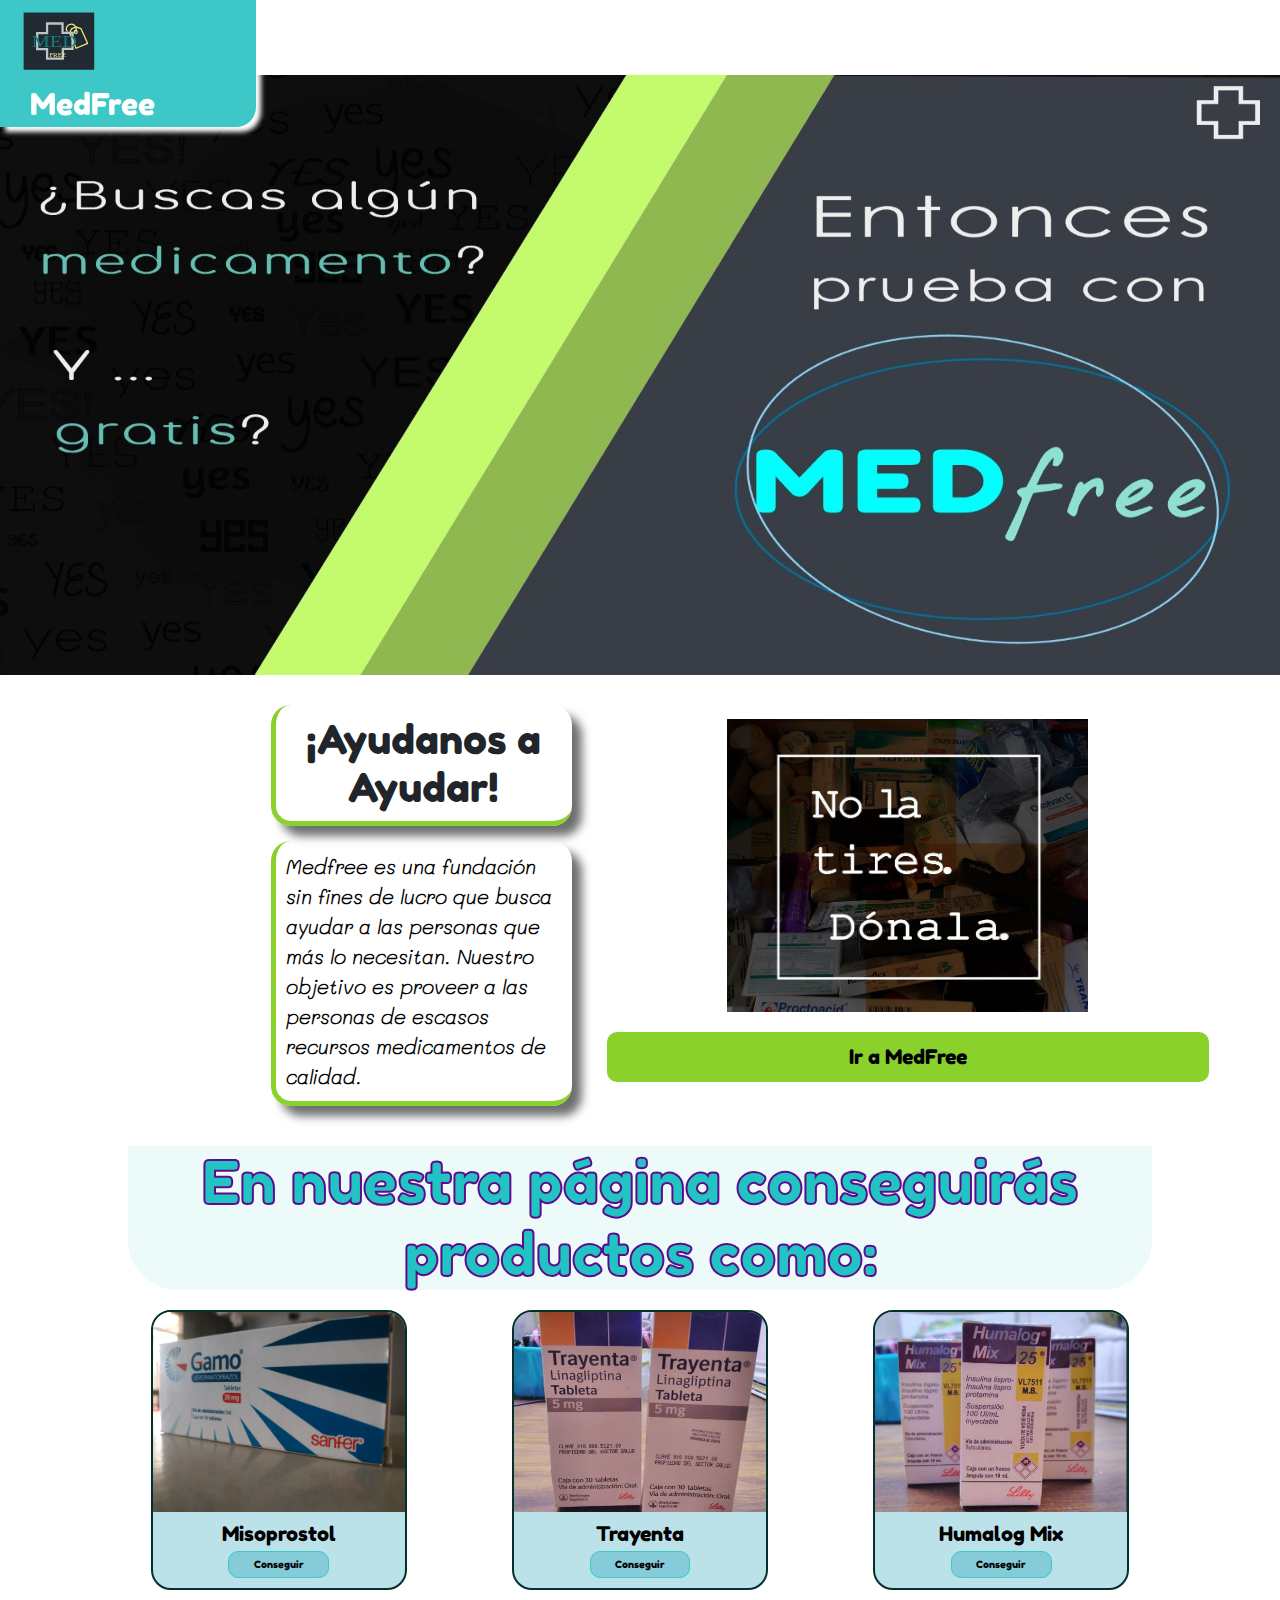
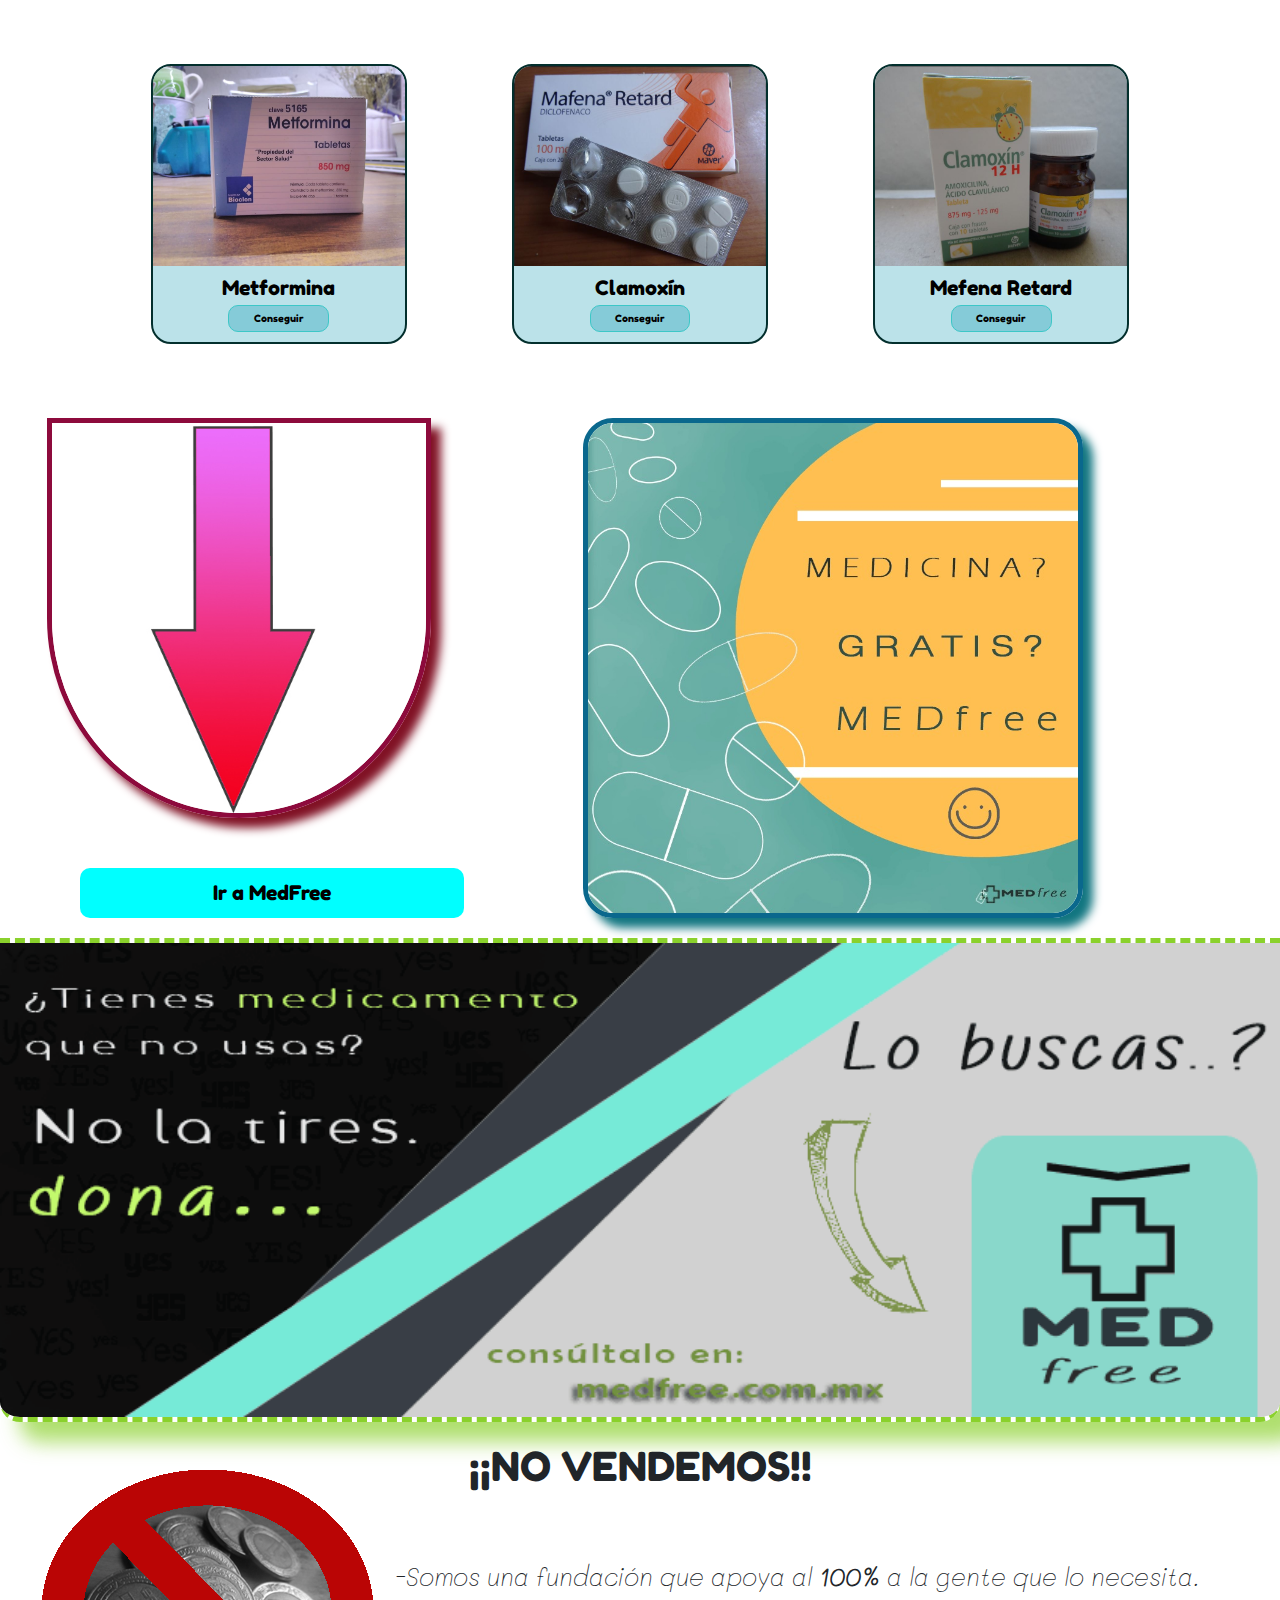
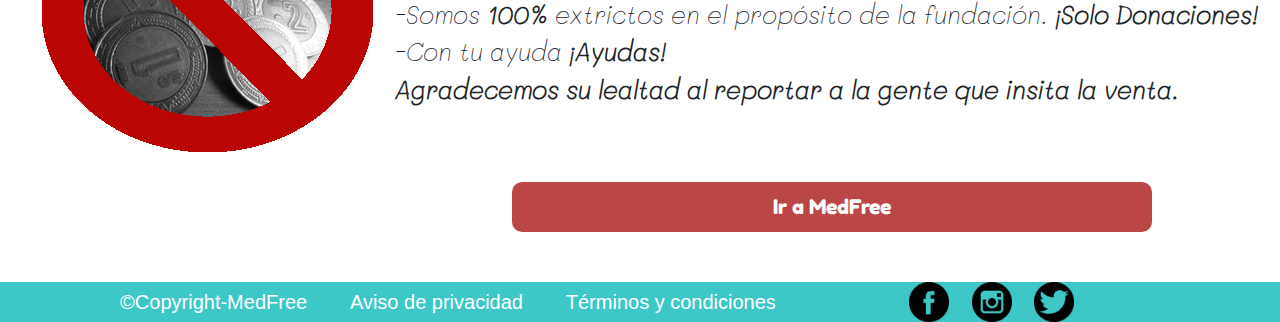
<file: index.html>
<!DOCTYPE html>
<html lang="es">
<head>
    <meta charset="UTF-8">
    <meta name="viewport" content="width=device-width, initial-scale=1.0">
    <link rel="icon" type="image/vnd.microsoft.icon" href="./images/favicon.ico" sizes="16x16">
    <link rel="stylesheet" href="./css/estilos.css">
    <link rel="stylesheet" href="./css/lg.css">
    <link rel="stylesheet" href="./css/md.css">
    <!-- Archivos CSS Bootstrap 4 -->
    <link rel="stylesheet" href="./css/bootstrap.min.css">

    <!-- Archivos personalizados CSS 
    <link type="text/css" rel="stylesheet" href="css/estilos.css">
-->
    <title>Bienvenido a MedFree</title>
</head>
<body>
    <header id="cabecera">
      <img id="logotipo" src="./images/logo.svg" alt="logotipo">
      <a href="medfree.html" id="nombre">MedFree</a>
    </header>
    <img class="imagenInicio" src="images/fgfdgfdg.jpeg" alt="medicamento">
    <!--Quiero Yo Apoyar-->
    <section class="primeraParte">
        <div>
          <h1>¡Ayudanos a Ayudar!</h1>
          <p><strong>
            Medfree es una fundación sin fines de lucro que busca ayudar a las personas que más lo necesitan. Nuestro objetivo es proveer a las personas de escasos recursos medicamentos de calidad.
          </strong>
          </p>
        </div>
        <div>
          <img src="./images/img1recortada.jpeg" alt="">
          <a class="boton" href="medfree.html">Ir a MedFree</a>
        </div>
    </section>
    <!--Estos son algunos medicamentos que puedes encontrar-->
    <section class="productos">
      <h1>En nuestra página conseguirás productos como:</h1>
      <div class="pord quitar">
        <img src="./images/medicina1.jpeg" alt="">
        <h2>Misoprostol</h2>
        <a href="medfree.html">Conseguir</a>
      </div>
      <div class="pord quitar">
        <img src="./images/medicina2.jpg" alt="">
        <h2>Trayenta</h2>
        <a href="medfree.html">Conseguir</a>
      </div>
      <div class="pord quitar">
        <img src="./images/medicina3.jpg" alt="">
        <h2>Humalog Mix</h2>
        <a href="medfree.html">Conseguir</a>
      </div>
      <div class="pord">
        <img src="./images/medicina4.jpeg" alt="">
        <h2>Metformina</h2>
        <a href="medfree.html">Conseguir</a>
      </div>
      <div class="pord">
        <img src="./images/medicina5.JPG" alt="">
        <h2>Clamoxín</h2>
        <a href="medfree.html">Conseguir</a>
      </div>
      <div class="pord">
        <img src="./images/medicina6.JPG" alt="">
        <h2>Mefena Retard</h2>
        <a href="medfree.html">Conseguir</a>
      </div>
    </section>
    <!--Extra-->
    <section class="vender">
      <img id="primera" class="quitar" src="./images/flecha.jpg" alt="">
      <img id="segunda" src="./images/img2.jpeg" alt="">
      <a class="boton" id="botondos" href="medfree.html">Ir a MedFree</a>
    </section>
    <img id="ultima" src="./images/portada-1.gif" alt="">
    <!--NoVendemos-->
    <section class="dinero">
      <h1>¡¡NO VENDEMOS!!</h1>
      <div>
        <img src="./images/nodinero.png" alt="">
        <p>-Somos una fundación que apoya al <strong>100%</strong> a la gente que lo necesita.
          <br>
          -Somos <strong>100%</strong> extrictos en el propósito de la fundación. <strong>¡Solo Donaciones!</strong>
          <br> 
          -Con tu ayuda <STRONg>¡Ayudas!</STRONg>
          <br>
          <strong>Agradecemos su lealtad al reportar a la gente que insita la venta.</strong>
        </p>
      </div>
      <a class="boton" id="botontres" href="medfree.html">Ir a MedFree</a>
    </section>

<!-- Codigo Redes y Terminos-->
    <footer>
        <div class="textoFooter">
            <h3>©Copyright-MedFree</h3>
            <a href="politicas.html"  target="_BLANK">Aviso de privacidad</a>
            <a href="terminos.html" target="_BLANK">Términos y condiciones</a> 
        </div>
        <div class="redesSociales">
            <a href="https://www.facebook.com/MedFreeCompany" target="_BLANK"><img src="./images/icon-face.png" alt="facebook"></a>
            <a href="https://www.instagram.com/medfreecompany/" target="_BLANK"><img src="./images/icon-insta.png" alt="instagram"></a>
            <a href="https://twitter.com/medfreecompany" target="_BLANK"><img src="./images/icon-twitter.png" alt="twitter" ></a>
        </div>
    </footer>

    <!-- Global site tag (gtag.js) - Google Analytics -->
<script async src="https://www.googletagmanager.com/gtag/js?id=UA-174518372-1"></script>
<script>
  window.dataLayer = window.dataLayer || [];
  function gtag(){dataLayer.push(arguments);}
  gtag('js', new Date());

  gtag('config', 'UA-174518372-1');
</script>


</body>
</html>
</file>
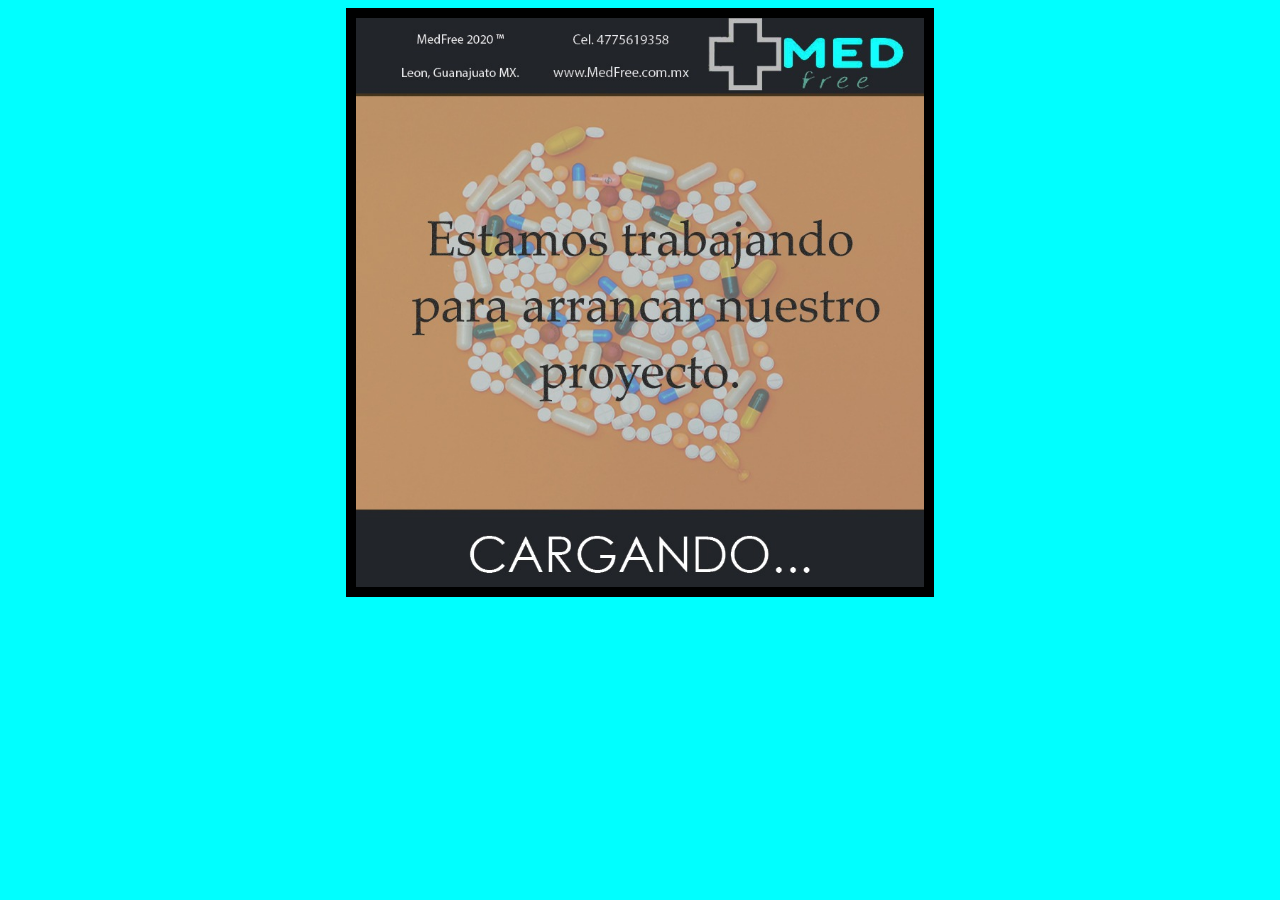
<file: medfree.html>
<!DOCTYPE html>
<html lang="es">
<head>
    <meta charset="UTF-8">
    <meta name="viewport" content="width=device-width, initial-scale=1.0">
    <title>MedFree</title>
</head>
<body style="background-color: aqua; text-align: center;">
    <a href="index.html"><img src="./images/cargando.jpeg" alt="" style="width: 45%; border: 10px solid #000;" ></a>
    
    <!-- Global site tag (gtag.js) - Google Analytics -->
    <script async src="https://www.googletagmanager.com/gtag/js?id=UA-174518372-1"></script>
    <script>
    window.dataLayer = window.dataLayer || [];
    function gtag(){dataLayer.push(arguments);}
    gtag('js', new Date());

    gtag('config', 'UA-174518372-1');
    </script>

</body>
</html>
</file>
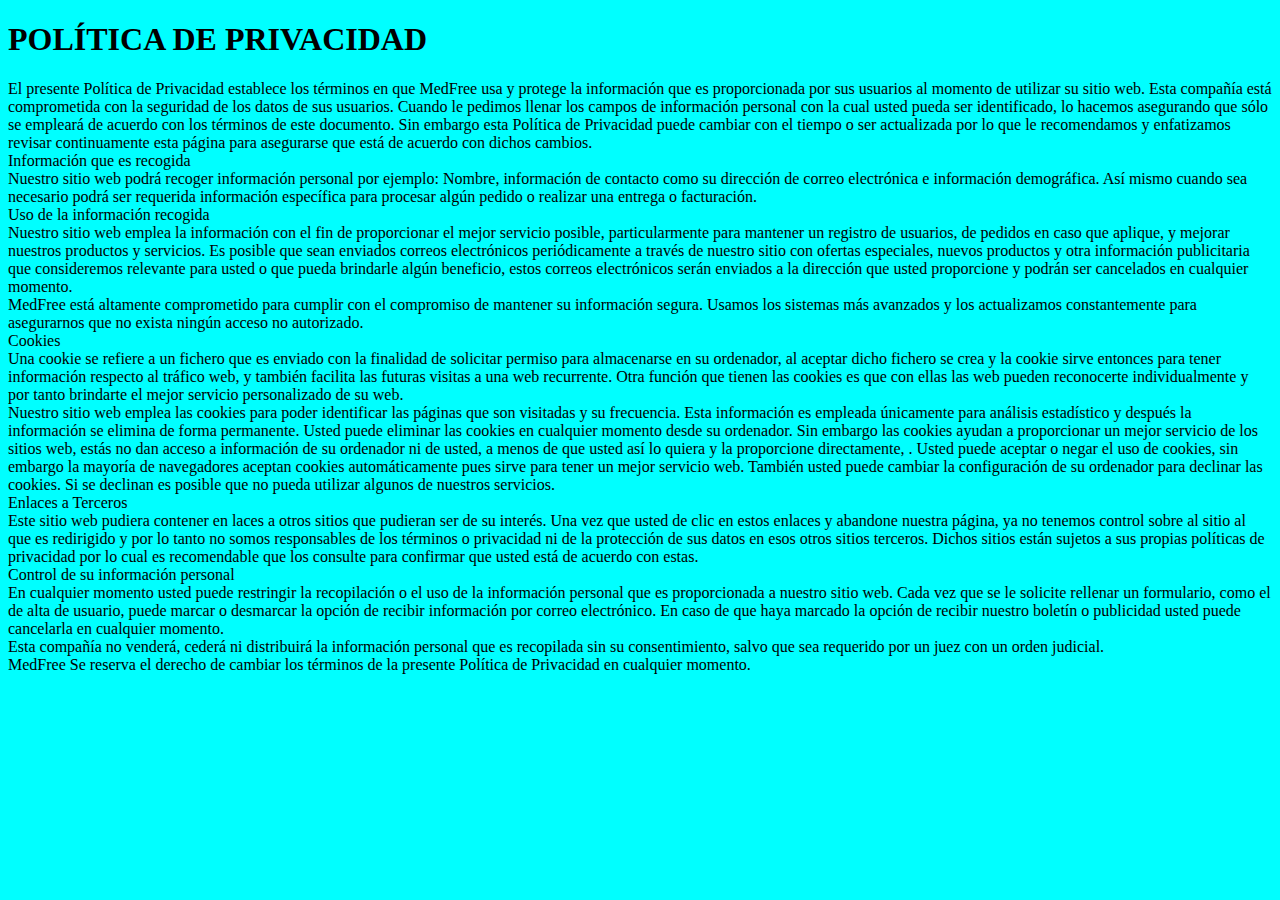
<file: politicas.html>
<!DOCTYPE html>
<html lang="en">
<head>
    <meta charset="UTF-8">
    <meta name="viewport" content="width=device-width, initial-scale=1.0">
    <title>Politica de Privacidad</title>
    <style>
        body{
            background-color: cyan;
        }
    </style>
</head>
<body>
    <h1>POLÍTICA DE PRIVACIDAD</h1>
    <p>
        El presente Política de Privacidad establece los términos en que MedFree usa y protege la información que es proporcionada por sus usuarios al momento de utilizar su sitio web. Esta compañía está comprometida con la seguridad de los datos de sus usuarios. Cuando le pedimos llenar los campos de información personal con la cual usted pueda ser identificado, lo hacemos asegurando que sólo se empleará de acuerdo con los términos de este documento. Sin embargo esta Política de Privacidad puede cambiar con el tiempo o ser actualizada por lo que le recomendamos y enfatizamos revisar continuamente esta página para asegurarse que está de acuerdo con dichos cambios.
        <br>
        Información que es recogida
        <br>
        Nuestro sitio web podrá recoger información personal por ejemplo: Nombre,  información de contacto como  su dirección de correo electrónica e información demográfica. Así mismo cuando sea necesario podrá ser requerida información específica para procesar algún pedido o realizar una entrega o facturación.
        <br>
        Uso de la información recogida
        <br>
        Nuestro sitio web emplea la información con el fin de proporcionar el mejor servicio posible, particularmente para mantener un registro de usuarios, de pedidos en caso que aplique, y mejorar nuestros productos y servicios.  Es posible que sean enviados correos electrónicos periódicamente a través de nuestro sitio con ofertas especiales, nuevos productos y otra información publicitaria que consideremos relevante para usted o que pueda brindarle algún beneficio, estos correos electrónicos serán enviados a la dirección que usted proporcione y podrán ser cancelados en cualquier momento.
        <br>
        MedFree está altamente comprometido para cumplir con el compromiso de mantener su información segura. Usamos los sistemas más avanzados y los actualizamos constantemente para asegurarnos que no exista ningún acceso no autorizado.
        <br>
        Cookies
        <br>
        Una cookie se refiere a un fichero que es enviado con la finalidad de solicitar permiso para almacenarse en su ordenador, al aceptar dicho fichero se crea y la cookie sirve entonces para tener información respecto al tráfico web, y también facilita las futuras visitas a una web recurrente. Otra función que tienen las cookies es que con ellas las web pueden reconocerte individualmente y por tanto brindarte el mejor servicio personalizado de su web.
        <br>
        Nuestro sitio web emplea las cookies para poder identificar las páginas que son visitadas y su frecuencia. Esta información es empleada únicamente para análisis estadístico y después la información se elimina de forma permanente. Usted puede eliminar las cookies en cualquier momento desde su ordenador. Sin embargo las cookies ayudan a proporcionar un mejor servicio de los sitios web, estás no dan acceso a información de su ordenador ni de usted, a menos de que usted así lo quiera y la proporcione directamente, . Usted puede aceptar o negar el uso de cookies, sin embargo la mayoría de navegadores aceptan cookies automáticamente pues sirve para tener un mejor servicio web. También usted puede cambiar la configuración de su ordenador para declinar las cookies. Si se declinan es posible que no pueda utilizar algunos de nuestros servicios.
        <br>
        Enlaces a Terceros
        <br>
        Este sitio web pudiera contener en laces a otros sitios que pudieran ser de su interés. Una vez que usted de clic en estos enlaces y abandone nuestra página, ya no tenemos control sobre al sitio al que es redirigido y por lo tanto no somos responsables de los términos o privacidad ni de la protección de sus datos en esos otros sitios terceros. Dichos sitios están sujetos a sus propias políticas de privacidad por lo cual es recomendable que los consulte para confirmar que usted está de acuerdo con estas.
        <br>
        Control de su información personal
        <br>
        En cualquier momento usted puede restringir la recopilación o el uso de la información personal que es proporcionada a nuestro sitio web.  Cada vez que se le solicite rellenar un formulario, como el de alta de usuario, puede marcar o desmarcar la opción de recibir información por correo electrónico.  En caso de que haya marcado la opción de recibir nuestro boletín o publicidad usted puede cancelarla en cualquier momento.
        <br>
        Esta compañía no venderá, cederá ni distribuirá la información personal que es recopilada sin su consentimiento, salvo que sea requerido por un juez con un orden judicial.
        <br>
        MedFree Se reserva el derecho de cambiar los términos de la presente Política de Privacidad en cualquier momento.</p>
</body>
</html>
</file>
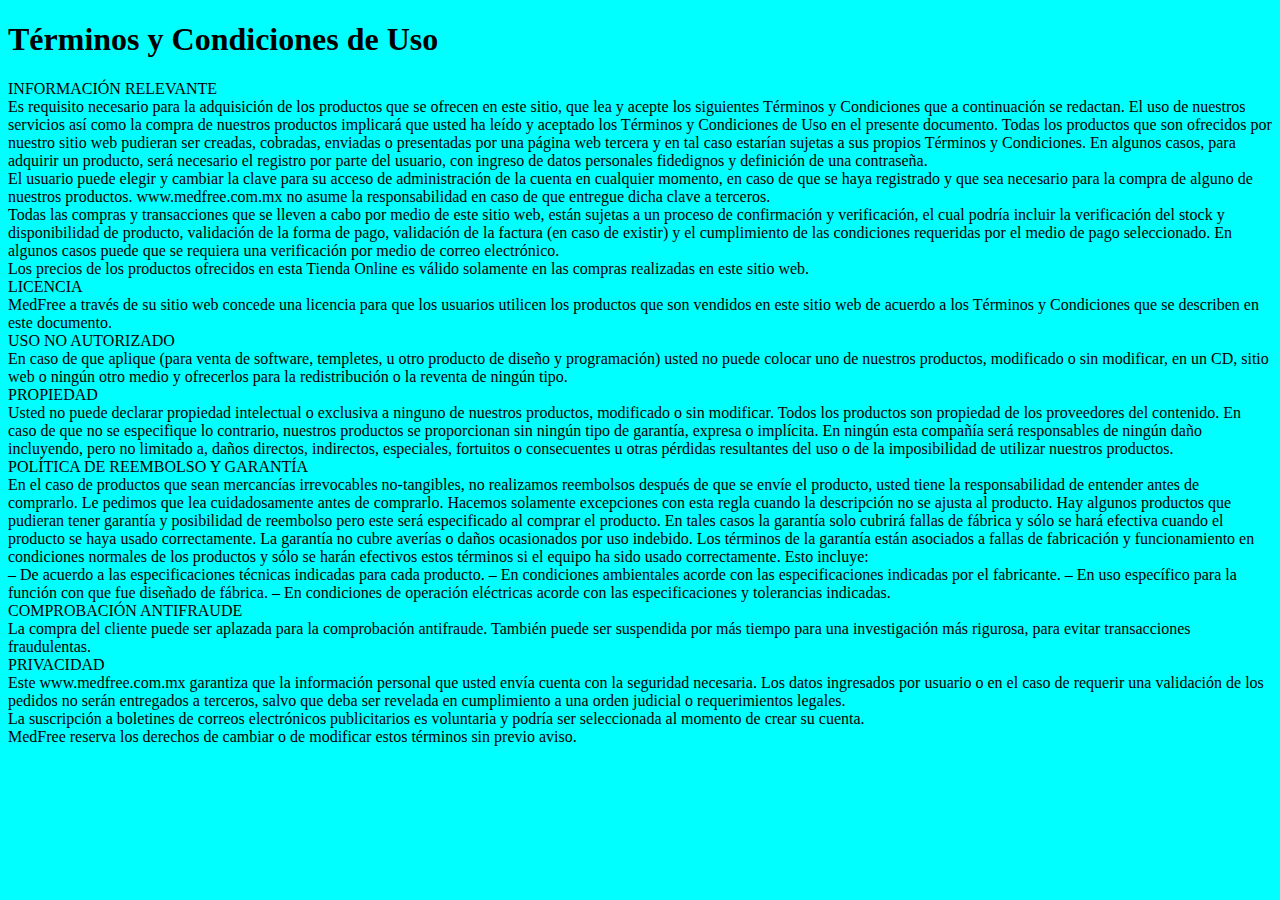
<file: terminos.html>
<!DOCTYPE html>
<html lang="en">
<head>
    <meta charset="UTF-8">
    <meta name="viewport" content="width=device-width, initial-scale=1.0">
    <title>Document</title>
    <style>
        body{
            background-color: cyan;
        }
    </style>
</head>
<body>
    <h1>
        Términos y Condiciones de Uso</h1>
 
    <p>
        INFORMACIÓN RELEVANTE
        <br>
        Es requisito necesario para la adquisición de los productos que se ofrecen en este sitio, que lea y acepte los siguientes Términos y Condiciones que a continuación se redactan. El uso de nuestros servicios así como la compra de nuestros productos implicará que usted ha leído y aceptado los Términos y Condiciones de Uso en el presente documento. Todas los productos  que son ofrecidos por nuestro sitio web pudieran ser creadas, cobradas, enviadas o presentadas por una página web tercera y en tal caso estarían sujetas a sus propios Términos y Condiciones. En algunos casos, para adquirir un producto, será necesario el registro por parte del usuario, con ingreso de datos personales fidedignos y definición de una contraseña.
        <br>
        El usuario puede elegir y cambiar la clave para su acceso de administración de la cuenta en cualquier momento, en caso de que se haya registrado y que sea necesario para la compra de alguno de nuestros productos. www.medfree.com.mx no asume la responsabilidad en caso de que entregue dicha clave a terceros.
        <br>
        Todas las compras y transacciones que se lleven a cabo por medio de este sitio web, están sujetas a un proceso de confirmación y verificación, el cual podría incluir la verificación del stock y disponibilidad de producto, validación de la forma de pago, validación de la factura (en caso de existir) y el cumplimiento de las condiciones requeridas por el medio de pago seleccionado. En algunos casos puede que se requiera una verificación por medio de correo electrónico.
        <br>
        Los precios de los productos ofrecidos en esta Tienda Online es válido solamente en las compras realizadas en este sitio web.
        <br>
        LICENCIA
        <br>
        MedFree  a través de su sitio web concede una licencia para que los usuarios utilicen  los productos que son vendidos en este sitio web de acuerdo a los Términos y Condiciones que se describen en este documento.
        <br>
        USO NO AUTORIZADO
        <br>
        En caso de que aplique (para venta de software, templetes, u otro producto de diseño y programación) usted no puede colocar uno de nuestros productos, modificado o sin modificar, en un CD, sitio web o ningún otro medio y ofrecerlos para la redistribución o la reventa de ningún tipo.
        <br>
        PROPIEDAD
        <br>
        Usted no puede declarar propiedad intelectual o exclusiva a ninguno de nuestros productos, modificado o sin modificar. Todos los productos son propiedad  de los proveedores del contenido. En caso de que no se especifique lo contrario, nuestros productos se proporcionan  sin ningún tipo de garantía, expresa o implícita. En ningún esta compañía será  responsables de ningún daño incluyendo, pero no limitado a, daños directos, indirectos, especiales, fortuitos o consecuentes u otras pérdidas resultantes del uso o de la imposibilidad de utilizar nuestros productos.
        <br>
        POLÍTICA DE REEMBOLSO Y GARANTÍA
        <br>
        En el caso de productos que sean  mercancías irrevocables no-tangibles, no realizamos reembolsos después de que se envíe el producto, usted tiene la responsabilidad de entender antes de comprarlo.  Le pedimos que lea cuidadosamente antes de comprarlo. Hacemos solamente excepciones con esta regla cuando la descripción no se ajusta al producto. Hay algunos productos que pudieran tener garantía y posibilidad de reembolso pero este será especificado al comprar el producto. En tales casos la garantía solo cubrirá fallas de fábrica y sólo se hará efectiva cuando el producto se haya usado correctamente. La garantía no cubre averías o daños ocasionados por uso indebido. Los términos de la garantía están asociados a fallas de fabricación y funcionamiento en condiciones normales de los productos y sólo se harán efectivos estos términos si el equipo ha sido usado correctamente. Esto incluye:
        <br>
        – De acuerdo a las especificaciones técnicas indicadas para cada producto.
        – En condiciones ambientales acorde con las especificaciones indicadas por el fabricante.
        – En uso específico para la función con que fue diseñado de fábrica.
        – En condiciones de operación eléctricas acorde con las especificaciones y tolerancias indicadas.
        <br>
        COMPROBACIÓN ANTIFRAUDE
        <br>
        La compra del cliente puede ser aplazada para la comprobación antifraude. También puede ser suspendida por más tiempo para una investigación más rigurosa, para evitar transacciones fraudulentas.
        <br>
        PRIVACIDAD
        <br>
        Este www.medfree.com.mx garantiza que la información personal que usted envía cuenta con la seguridad necesaria. Los datos ingresados por usuario o en el caso de requerir una validación de los pedidos no serán entregados a terceros, salvo que deba ser revelada en cumplimiento a una orden judicial o requerimientos legales.
        <br>
        La suscripción a boletines de correos electrónicos publicitarios es voluntaria y podría ser seleccionada al momento de crear su cuenta.
        <br>
        MedFree reserva los derechos de cambiar o de modificar estos términos sin previo aviso.</p>
</body>
</html>
</file>
<file: css/estilos.css>
@font-face{
    font-family: 'titulo';
    src: url(../font/FredokaOne-Regular.ttf);
}
@font-face{
    font-family: 'texto';
    src: url(../font/Mali-ExtraLightItalic.ttf);
}
*{
    margin: 0;
    padding: 0;
    box-sizing: border-box;
}
html{
    font-size: 10px;
}                                                 /*BARRA SUPERIOR (LOGO TITULO Y SELECCION)*/
#nombre:hover{
    color: #000;
}

#cabecera{
    background-color:#3dc7c7;
    width: 20%;
    height: auto;
    position: fixed;
    display: block;
    font-family: 'titulo';
    top:0;
    left: 0;
    border-bottom-right-radius: 20px;
    box-shadow: 5px 5px 5px #fff;
    z-index: 10;
}
    #logotipo{
        display: inline-block;
        width: 100px;
        margin-left:10px;
        vertical-align: middle;
    }
    #nombre{
        display: inline-block;
        font-size: 3rem;
        color: #fff;
        vertical-align: middle;
        margin-left: 30px;
    }
.imagenInicio{
    width: 100%;
    position: relative;
    top: 75px;
    height: 600px;
    margin-bottom: 75px;
    z-index: 0;
}
.primeraParte{
    display: block;
    width: 100%;
    height: auto;
    margin-top: 30px;
    font-size: 20px;
}
.primeraParte div{
    width: 47%;
    text-align: center;
    display: inline-block;
    vertical-align: middle;
}
.primeraParte div h1{
    text-align: center;
    font-family: 'titulo';
    font-size: 40px;
    border-bottom: 5px solid #8ad12c;
}
.primeraParte div p{
    border-bottom: 5px solid #8ad12c;
    margin-top: 15px;
    font-family: 'texto';
    color: #000;
    text-align: left;
}
.primeraParte div p, .primeraParte div h1{
    box-shadow: 10px 10px 10px rgb(110, 112, 112);
    border-left: 5px solid #8ad12c;
    border-radius: 20px;
    padding: 10px;
    width: 50%;
    margin-left: 45%;
}
.primeraParte img{
    display: block;
    width: 60%;
    position: relative;
    bottom: 20px;
    margin: 0 auto;
}
.boton{
    display: block;
    text-decoration: none;
    color: #000;
    font-family: 'titulo';
    border-radius: 10px;
    padding: 10px 15%;
    background-color: #8ad12c;
}
.boton:hover, .primeraParte img:hover{
    border: 3px dashed #0a688d;
}
#botondos{
    width: 30%;
    text-decoration: none;
    position: relative;
    bottom: 50px;
    left: 80px;
    font-size: 20px;
    padding: 10px 0;
    background-color: aqua;
}
#botondos:hover{
    border: 3px dashed #d13a2c;
}
/*Productos*/
.productos{
    width: 100%;
    height: auto;
    background-image: url(../images/muchosmed2.jpeg);
    background-size: 100%;
    background-attachment: fixed;
    text-align: center;
    margin-top: 30px;
    font-family: 'titulo';
}
.productos h1{
    color: #5d0a8d;
    background-color: #3dc7c718;
    width: 80%;
    margin: 0 auto;
    font-size: 60px;
    -webkit-text-fill-color: #21c3c3;
    -webkit-text-stroke: 2px;
    border-bottom-left-radius: 50px;
    border-bottom-right-radius: 50px;
}
.pord{
    display: inline-block;
    width: 20%;
    height: 280px;
    margin: 20px 4%;
    background-color: #6fc2d178;
    margin-bottom: 50px;
    border: 2px solid #032f2d;
    border-radius: 20px;
    overflow: hidden;
    color: #000;
}
.pord:hover{
    box-shadow: 10px 10px 10px rgb(85, 218, 211);
    border: 5px solid rgb(1, 200, 184);
}
.pord img{
    width: 100%;
    height: 200px;
}
.pord h2{
    display: block;
    margin-top: 10px;
}
.pord a{
    display: block;
    text-decoration: none;
    border: 1px solid #3dc7c7;
    padding: 5px;
    font-size: 10px;
    width: 40%;
    margin-left: 30%;
    border-radius: 10px;
    background-color:#6fc2d1b7;
    color: #000;
}
.pord a{
    text-decoration: none;
    color: #000;
}
.vender{
    width: 100%;
    height: 500px;
    text-align: center;
    margin-top: 20px;
}
.vender img{
    width: 30%;
    height: 500px;
}
#primera{
    position: relative;
    right: 150px;
    height: 80%;
    vertical-align: top;
    border-bottom-left-radius:70%;
    border-bottom-right-radius:70%;
    border: 5px solid #8d0a3c;
    box-shadow: 10px 10px 10px #811225;
}

#segunda{
    width: auto;
    border-radius: 30px;
    border: 5px solid #0a688d;
    box-shadow: 10px 10px 10px #127681;
}
.dinero{
    width: 100%;
    height: auto;
    text-align: center;
    margin-top: 20px;
    margin-bottom: 20px;
}
.dinero:hover{
    border-top: 3px solid #000;
    border-bottom: 3px solid #000;
    background-color: bisque;
    box-shadow: 10px 10px 10px #000;
}
.dinero h1{
    font-size: 4rem;
    font-family: 'titulo';
}
.dinero div{
    display: block;
}
.dinero div img{
    position: relative;
    bottom: 30px;
}
.dinero div img, .dinero div p{
    display: inline-block;
    font-family: 'texto';
    font-size: 25px;
    text-align: left;
    padding-left: 20px;
    vertical-align: middle;
}
#botontres{
    width: 50%;
    text-decoration: none;
    padding: 10px 0;
    background-color: #bb4646;
    color: #fff;
    font-size: 20px;
    margin-left: 40%;
    margin-bottom: 50px;
}
#botontres:hover{
    border: 3px dashed #000;
    color: #000;
}
#ultima{
    margin-top: 20px;
    width: 100%;
    border-top: 5px dashed #8ad12c;
    border-bottom: 5px dashed #8ad12c;
    border-bottom-left-radius: 20px;
    border-bottom-right-radius: 20px;
    box-shadow: 20px 20px 20px #8ad12caf;
}
                                                        /*PARTE INFERIOR (COPYRIGTH AVISO DE PRIVACIDAD Y REDES SOCIALES)*/
footer{
    width: 100%;
    height: auto;
    display: block;
    background-color:#3dc7c7;
}
    .textoFooter{
        width: 70%;
        display: inline-block;
        text-align: center;
    }
        .textoFooter h3, .textoFooter a{
            display: inline-block;
            text-decoration: none;
            color: #fff;
            font-size: 2rem;
            margin: 0 20px;
            vertical-align: middle;
        }
        .textoFooter a:hover{
            color: #000;
        }
    .redesSociales{
        width: 25%;
        display: inline-block;
    }
        .redesSociales img{
            width: 40px;
            margin: 0 10px; 
            vertical-align: middle;
            display: inline-block;
        }
</file>
<file: css/lg.css>
@media screen and (max-width:992px){
   #cabecera{
       width: 35%;
   }
   .imagenInicio{
       height: auto;
   }
   .primeraParte{
       width: 100%;
       margin: 0 0;
       margin-top: 20px;
   }
   .primeraParte div{
       display: inline-block;
       width: 45%;
   }
   .primeraParte div p, .primeraParte div h1{
        box-shadow: 10px 10px 10px rgb(110, 112, 112);
        border-left: 5px solid #8ad12c;
        border-radius: 20px;
        padding: 10px;
        width: 100%;
        margin-left: 5%;
    }
    .primeraParte img{
        width: 100%;
        margin-left: 15%;
    }
    .boton{
        width: 100%;
        margin-left: 15%;
    }
    .pord{
        width: 40%;
    }
    #primera{
        right: 10px;
        height: 90%;
    }
    #botondos{
        bottom:45px;
        left: -100px;
    }
    .dinero div img{
        bottom: 0;
    }
    #botontres{
        position: static;
        width: 90%;
        margin-left:5%;
    }
}
</file>
<file: css/md.css>
@media screen and (max-width:768px){
   #cabecera{
       width: 40%;
   }
   .imagenInicio{
       position: relative;
       top: 90px;
       width:100%;
       height: 300px;
   }
   .primeraParte{
       margin-top: 20px;
   }
   .primeraParte div{
       display: block;
       width: 100%;
       margin-left: center;
   }
   .primeraParte div h1{
       background-image: url(../images/img1recortada.jpeg);
       background-attachment: fixed;
       background-size: cover;
       background-position-x: -160px;
       color: #fff;
       -webkit-text-fill-color: black;
       -webkit-text-stroke: 1px;
   }
   .primeraParte div p{
       background-image: url(../images/img1recortada.jpeg);
       background-attachment: fixed;
       background-size: cover;
       background-position-x: -160px;
       color: rgb(94, 160, 105);
       font-family: 'titulo';
       font-size: 28px;
       -webkit-text-fill-color: rgb(0, 0, 0);
       -webkit-text-stroke: 1px;
   }
   .primeraParte div p, .primeraParte div h1{
        padding: 5px;
        width: 90%;
        margin-left: 5%;
    }
    .boton{
        width: 90%;
        margin-left: 5%;
        margin-top: 20px;
    }   
    .primeraParte img{
        display: none;
    }
    .productos{
        background: rgba(133, 133, 133, 0.479);
    }
    .productos h1{
        width: 90%;
        margin-left: 5%;
        font-size: 40px;
        background-color: rgba(137, 43, 226, 0.554);
    }
    .pord{
        width: 90%;
        margin-left: 5%;
    }
    .quitar{
        display: none;
    }
    .vender{
        overflow: hidden;
    }
    #segunda{
        width: 100%;
        height: auto;
    }
    #botondos{
        width: 100%;
        margin-left: 0;
        position: static;
    }
    .dinero{
        border-top: 3px solid #000;
        border-bottom: 3px solid #000;
        background-color: bisque;
        box-shadow: 10px 10px 10px #000;
    }
    .dinero div img{
        position: static;
        width: 70%;
    }
    .dinero div p{
        font-size: 20px;
        padding-right: 20px;
    }
    #botontres{
        position: static;
        margin-top: 0;
        width: 90%;
    }
}
</file>
